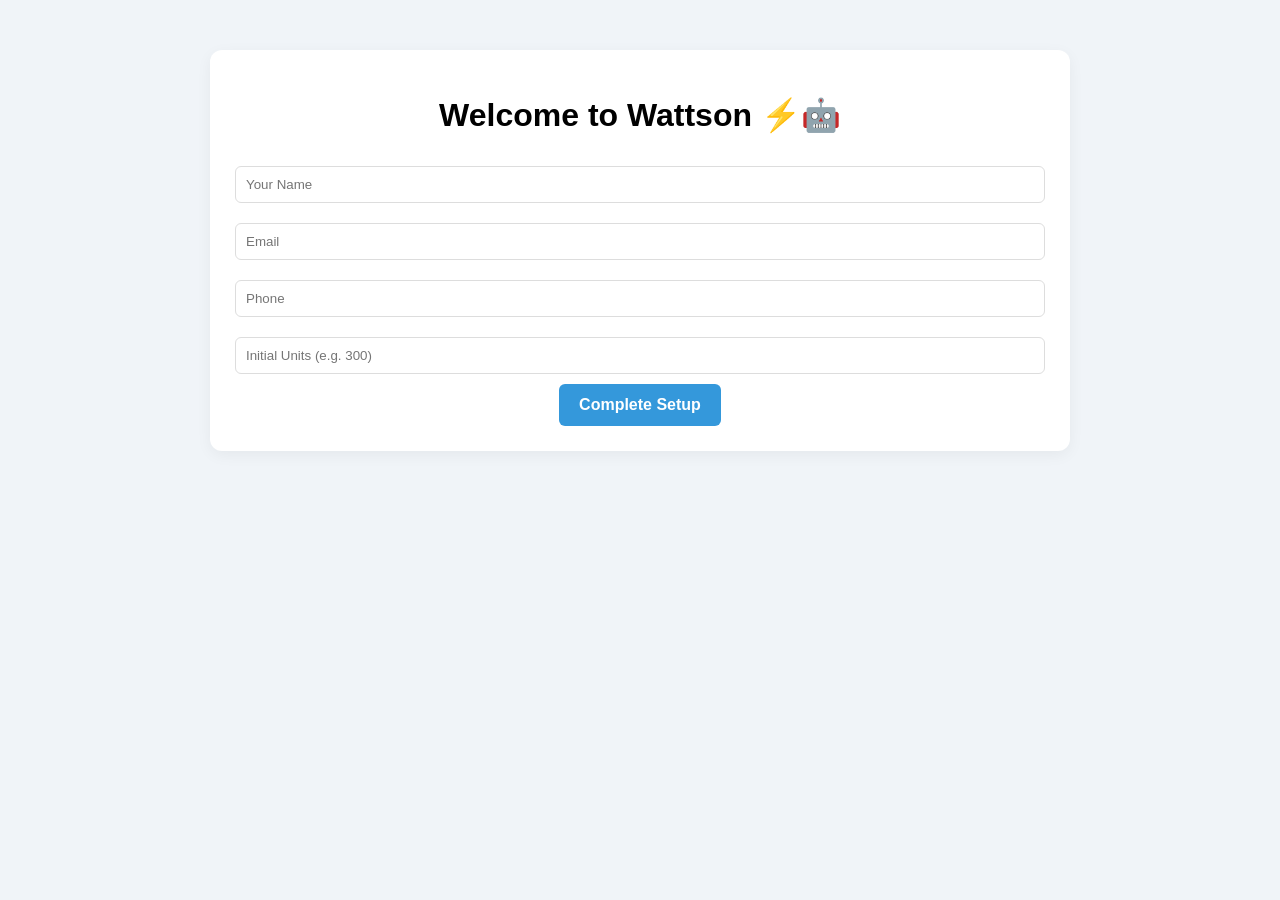
<file: templates/setup.html>
<!DOCTYPE html>
<html>
<head><link rel="stylesheet" href="/static/style.css"></head>
<body>
    <div class="container" style="margin-top: 50px; text-align:center;">
        <div class="card">
            <h1>Welcome to Wattson ⚡🤖</h1>
            <form action="/setup" method="POST">
                <input type="text" name="name" placeholder="Your Name" required>
                <input type="email" name="email" placeholder="Email" required>
                <input type="text" name="phone" placeholder="Phone" required>
                <input type="number" name="units" placeholder="Initial Units (e.g. 300)" required>
                <button type="submit">Complete Setup</button>
            </form>
        </div>
    </div>
</body>
</html>
</file>
<file: static/style.css>
/* GLOBAL RESET */
body {
font-family: 'Segoe UI', sans-serif;
    background-color: #f0f4f8;
    margin: 0;
    display: flex;
    flex-direction: column;
    min-height: 100vh; 
}

/* NAVBAR - FIXED ALIGNMENT */
nav {
    background: #2c3e50;
    color: white;
    padding: 0 40px;
    display: flex;
    justify-content: space-between;
    align-items: center;
    height: 70px;
}
.nav-left { display: flex; align-items: center; gap: 20px; }
.nav-left a { color: #bdc3c7; text-decoration: none; font-weight: 500; }
.nav-left a:hover { color: white; }

.nav-right .profile-btn {
    display: flex;
    align-items: center;
    gap: 10px;
    background: rgba(255,255,255,0.1);
    padding: 5px 15px;
    border-radius: 50px;
    text-decoration: none;
    color: white;
    border: 1px solid rgba(255,255,255,0.2);
}

.avatar-circle {
    width: 35px;
    height: 35px;
    background: #3498db;
    border-radius: 50%;
    display: flex;
    align-items: center;
    justify-content: center;
    font-weight: bold;
}

/* CONTAINERS */
.container {
    max-width: 900px;
    margin: 30px auto;
    flex: 1; /* This is the magic: it pushes the footer to the bottom */
    max-width: 900px;
    padding: 0 20px;
    width: 100%;
    box-sizing: border-box;
}

.card {
    background: white;
    padding: 25px;
    border-radius: 12px;
    box-shadow: 0 4px 15px rgba(0,0,0,0.05);
    margin-bottom: 20px;
    text-align: center;
}

/* DASHBOARD GRID */
/* .stats-grid {
    display: grid;
    grid-template-columns: 1fr 1fr;
    gap: 20px;
    margin-bottom: 20px;
} */
.stats-grid {
    display: grid;
    grid-template-columns: 1fr 1fr;
    gap: 20px;
    margin-bottom: 20px;
    clear: both; /* Added to make sure it doesn't float near the nav */
}

/* Ensure the chart container doesn't collapse */
.chart-container {
    position: relative;
    margin: 20px auto;
}

.big-num {
    font-size: 2.5rem;
    font-weight: bold;
    color: #27ae60;
    margin: 5px 0;
}

/* CHART SIZE FIX - THIS STOPS THE HUGE CHART */
/* .chart-container {
    position: relative;
    margin: auto;
    height: 300px;
    width: 300px;
} */

/* FORM STYLING */
input[type="text"], input[type="email"], input[type="number"], select {
    width: 100%;
    padding: 10px;
    margin: 10px 0;
    border: 1px solid #ddd;
    border-radius: 6px;
    box-sizing: border-box;
}

/* CHECKBOX FIX - RESTORED ALIGNMENT */
.checkbox-group {
    display: flex;
    flex-direction: column;
    align-items: center;
    margin: 20px 0;
}

.checkbox-item {
    display: flex;
    align-items: center;
    gap: 10px;
    width: 200px; /* Adjust based on text length */
    margin-bottom: 10px;
    text-align: left;
}

input[type="checkbox"] {
    width: 18px;
    height: 18px;
    margin: 0;
    cursor: pointer;
}

/* BUTTONS */
button {
    background: #3498db;
    color: white;
    border: none;
    padding: 12px 20px;
    border-radius: 6px;
    cursor: pointer;
    font-weight: bold;
    font-size: 1rem;
}
button:hover { background: #2980b9; }

/* CHAT STYLING */
#chatbox {
    height: 400px;
    overflow-y: auto;
    display: flex;
    flex-direction: column;
    gap: 10px;
    padding: 15px;
}

.simple-footer {
    background-color: #000000 !important;
    color: #ffffff !important;
    text-align: center;
    padding: 20px 0;
    width: 100%;
    flex-shrink: 0; 
}
.simple-footer p{
    margin: 0 !important;
    padding: 0 !important;
    font-size: 0.9rem !important;
}
</file>
